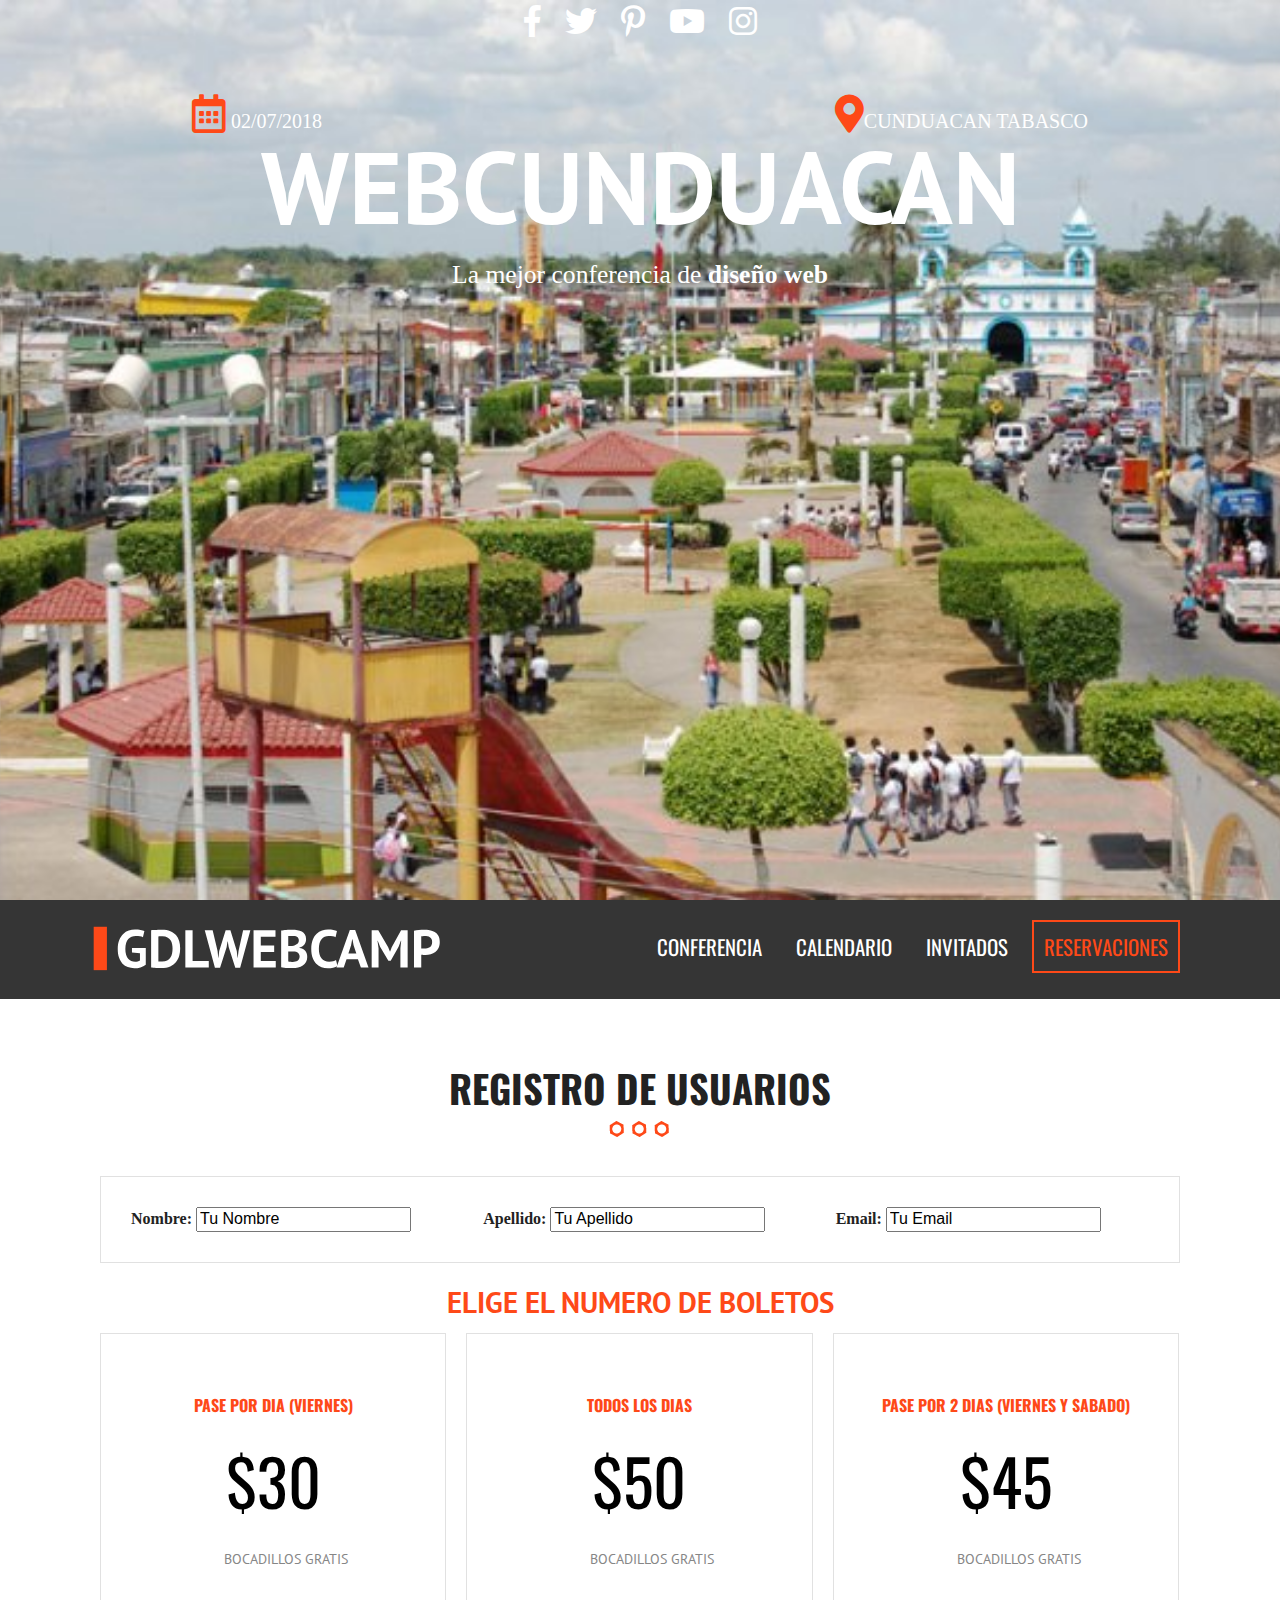
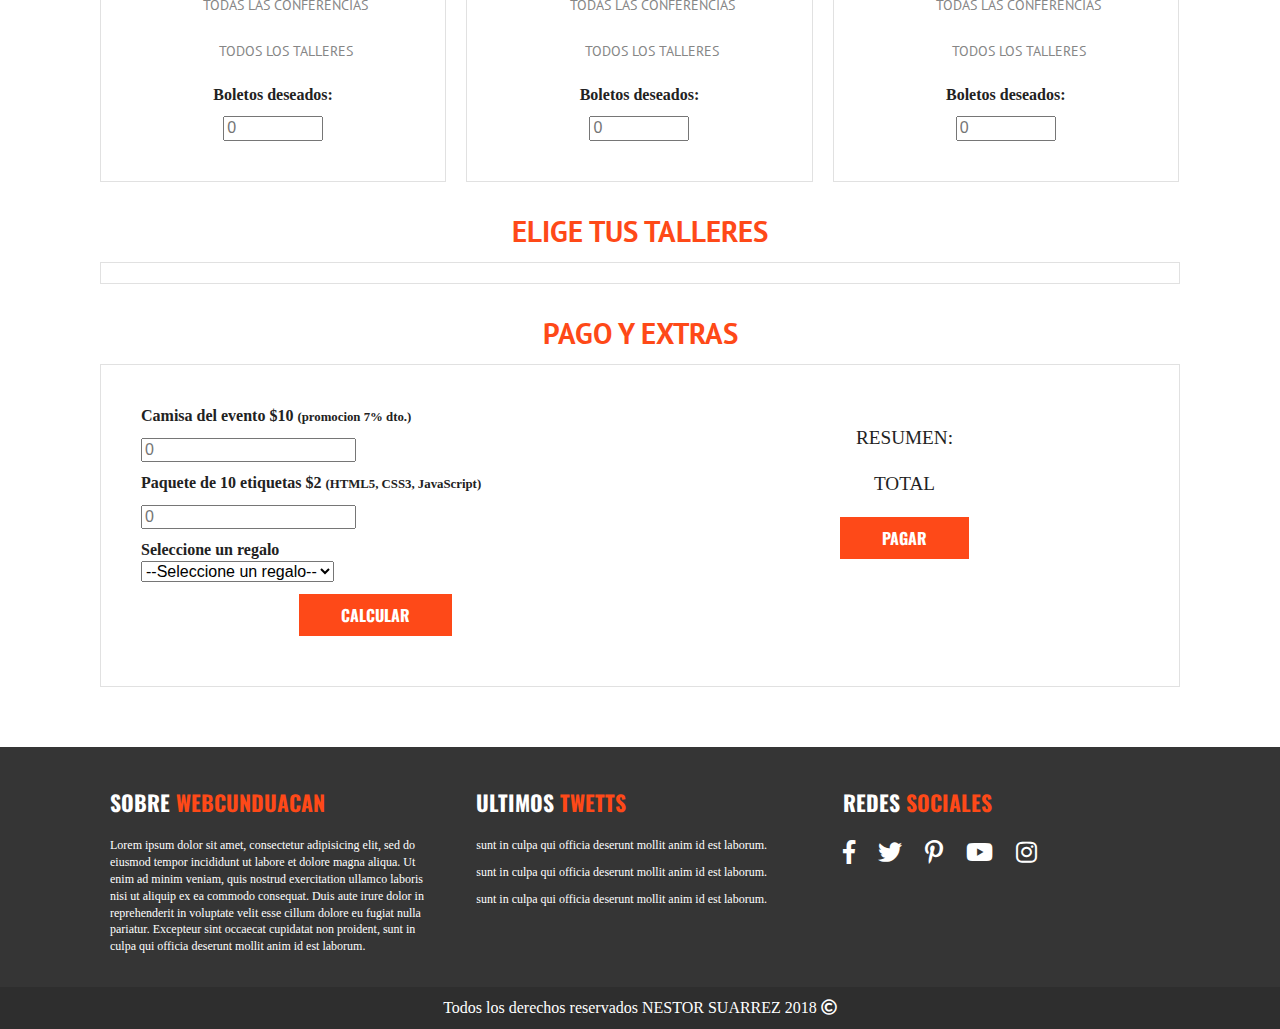
<file: registro.html>
<!doctype html>
<html class="no-js" lang="">

<head>
    <meta charset="utf-8">
    <meta http-equiv="x-ua-compatible" content="ie=edge">
    <title>WEB CUNDUACAN</title>
    <meta name="description" content="">
    <meta name="viewport" content="width=device-width, initial-scale=1">


    <link rel="manifest" href="site.webmanifest">
    <link rel="apple-touch-icon" href="icon.png">
    <!-- Place favicon.ico in the root directory -->

    <link rel="stylesheet" href="css/normalize.css">
    <link rel="stylesheet" href="css/main.css">
    <script src="js/vendor/modernizr-3.5.0.min.js"></script>
    <link rel="stylesheet" href="css/fontawesome-all.min.css">
    <link href="https://fonts.googleapis.com/css?family=Open+Sans|Oswald|PT+Sans" rel="stylesheet">
</head>

<body>
    <!--[if lte IE 9]>
            <p class="browserupgrade">You are using an <strong>outdated</strong> browser. Please <a href="https://browsehappy.com/">upgrade your browser</a> to improve your experience and security.</p>
        <![endif]-->

    <!-- Add your site or application content here -->
    <header class="site-header">
        <div class="hero">
            <div class="contenido-hero">
                <nav class="redes-sociales">
                    <a href="#"><i class="fab fa-facebook-f"></i></a>
                    <a href="#"><i class="fab fa-twitter"></i></a>
                    <a href="#"><i class="fab fa-pinterest-p"></i></a>
                    <a href="#"><i class="fab fa-youtube"></i></a>
                    <a href="#"><i class="fab fa-instagram"></i></a>
                </nav>
                <div class="informacion-evento">
                    <div class="clearfix">
                        <p class="fecha"><i class="far fa-calendar-alt" aria-hidden="true"></i> 02/07/2018</p>
                        <p class="ciudad"><i class="fas fa-map-marker-alt" aria-hidden="true"></i>Cunduacan Tabasco</p>
                    </div>
                    <h1 class="nombre-del-sitio">WebCunduacan</h1>
                    <p class="slogan">La mejor conferencia de <span>diseño web</span></p>
                </div>
                <!--informacion Evento-->
            </div>

        </div>
        <!--.hero-->
    </header>


    <div class="barra">
        <div class="contenedor clearfix">
            <div class="logo">
                <img src="img/logo.svg" alt="logo webcunduacan">

            </div>
            <div class="menu-movil">
                <span></span>
                <span></span>
                <span></span>
            </div>
            <nav class="navegacion-principal clearfix">
                <a href="#">Conferencia</a>
                <a href="#">Calendario</a>
                <a href="#">Invitados</a>
                <a href="registro.html">Reservaciones</a>
            </nav>

        </div>
        <!--contenedor-->

    </div>
    <!--.barra-->
    <section class="seccion contenedor">
        <h2>Registro de Usuarios</h2>
        <form id="registro" class="registro" action="index.html" method="post">
            <div id="datos_usuario" class="registro caja clearfix">
                <div class="campo">
                    <label for="nombre">Nombre:</label>
                    <input type="text" id="nombre" name="nombre" value="Tu Nombre">
                </div>
                <div class="campo">
                    <label for="apellido">Apellido:</label>
                    <input type="text" id="apellido" name="apellido" value="Tu Apellido">
                </div>
                <div class="campo">
                    <label for="email">Email:</label>
                    <input type="text" id="email" name="email" value="Tu Email">
                </div>
                <div class="error">
                </div>
            </div>
            <!--Datos de usuarios-->
            <div id="paquetes" class="paquetes">
                <h3>Elige el numero de boletos</h3>

                <ul class="lista-precios clearfix">
                    <li>
                        <div class="tabla-precio">
                            <h3>Pase por dia (viernes)</h3>
                            <p class="numero">$30</p>
                            <ul>
                                <li>Bocadillos Gratis</li>
                                <li>Todas las Conferencias</li>
                                <li>Todos los Talleres</li>
                            </ul>
                            <div class="orden">
                                <label for="pase_dia">Boletos deseados:</label>
                                <input type="number" min="0" id="pase_dia" size="3" placeholder="0">
                            </div>
                        </div>
                    </li>

                    <li>
                        <div class="tabla-precio">
                            <h3>Todos los Dias</h3>
                            <p class="numero">$50</p>
                            <ul>
                                <li>Bocadillos Gratis</li>
                                <li>Todas las Conferencias</li>
                                <li>Todos los Talleres</li>
                            </ul>
                            <div class="orden">
                                <label for="pase_completo">Boletos deseados:</label>
                                <input type="number" min="0" id="pase_completo" size="3" placeholder="0">
                            </div>
                        </div>
                    </li>

                    <li>
                        <div class="tabla-precio">
                            <h3>Pase por 2 dias (viernes y sabado)</h3>
                            <p class="numero">$45</p>
                            <ul>
                                <li>Bocadillos Gratis</li>
                                <li>Todas las Conferencias</li>
                                <li>Todos los Talleres</li>
                            </ul>
                            <div class="orden">
                                <label for="pase_dosdias">Boletos deseados:</label>
                                <input type="number" min="0" id="pase_dosdias" size="3" placeholder="0">
                            </div>
                        </div>
                    </li>
                </ul>
            </div>
            <!--Paquetes-->
            <div id="eventos" class="eventos clearfix">
                <h3>Elige tus talleres</h3>
                <div class="caja">
                    <div id="viernes" class="contenido-dia clearfix">
                        <h4>Viernes</h4>
                        <div>
                            <p>Talleres:</p>
                            <label><input type="checkbox" name="registro[]" id="taller_01" value="taller_01"><time>10:00</time> Responsive Web Design</label>
                            <label><input type="checkbox" name="registro[]" id="taller_02" value="taller_02"><time>12:00</time> Flexbox</label>
                            <label><input type="checkbox" name="registro[]" id="taller_03" value="taller_03"><time>14:00</time> HTML5 y CSS3</label>
                            <label><input type="checkbox" name="registro[]" id="taller_04" value="taller_04"><time>17:00</time> Drupal</label>
                            <label><input type="checkbox" name="registro[]" id="taller_05" value="taller_05"><time>19:00</time> WordPress</label>
                        </div>
                        <div>
                            <p>Conferencias:</p>
                            <label><input type="checkbox" name="registro[]" id="conf_01" value="conf_01"><time>10:00</time> Como ser Freelancer</label>
                            <label><input type="checkbox" name="registro[]" id="conf_02" value="conf_02"><time>17:00</time> Tecnologías del Futuro</label>
                            <label><input type="checkbox" name="registro[]" id="conf_03" value="conf_03"><time>19:00</time> Seguridad en la Web</label>
                        </div>
                        <div>
                            <p>Seminarios:</p>
                            <label><input type="checkbox" name="registro[]" id="sem_01" value="sem_01"><time>10:00</time> Diseño UI y UX para móviles</label>
                        </div>
                    </div>
                    <!--#viernes-->
                    <div id="sabado" class="contenido-dia clearfix">
                        <h4>Sábado</h4>
                        <div>
                            <p>Talleres:</p>
                            <label><input type="checkbox" name="registro[]" id="taller_06" value="taller_06"><time>10:00</time> AngularJS</label>
                            <label><input type="checkbox" name="registro[]" id="taller_07" value="taller_07"><time>12:00</time> PHP y MySQL</label>
                            <label><input type="checkbox" name="registro[]" id="taller_08" value="taller_08"><time>14:00</time> JavaScript Avanzado</label>
                            <label><input type="checkbox" name="registro[]" id="taller_09" value="taller_09"><time>17:00</time> SEO en Google</label>
                            <label><input type="checkbox" name="registro[]" id="taller_10" value="taller_10"><time>19:00</time> De Photoshop a HTML5 y CSS3</label>
                            <label><input type="checkbox" name="registro[]" id="taller_11" value="taller_11"><time>21:00</time> PHP Medio y Avanzado</label>
                        </div>
                        <div>
                            <p>Conferencias:</p>
                            <label><input type="checkbox" name="registro[]" id="conf_04" value="conf_04"><time>10:00</time> Como crear una tienda online que venda millones en pocos días</label>
                            <label><input type="checkbox" name="registro[]" id="conf_05" value="conf_05"><time>17:00</time> Los mejores lugares para encontrar trabajo</label>
                            <label><input type="checkbox" name="registro[]" id="conf_06" value="conf_06"><time>19:00</time> Pasos para crear un negocio rentable</label>
                        </div>
                        <div>
                            <p>Seminarios:</p>
                            <label><input type="checkbox" name="registro[]" id="sem_02" value="sem_02"><time>10:00</time> Aprende a Programar en una mañana</label>
                            <label><input type="checkbox" name="registro[]" id="sem_03" value="sem_03"><time>17:00</time> Diseño UI y UX para móviles</label>
                        </div>
                    </div>
                    <!--#sabado-->
                    <div id="domingo" class="contenido-dia clearfix">
                        <h4>Domingo</h4>
                        <div>
                            <p>Talleres:</p>
                            <label><input type="checkbox" name="registro[]" id="taller_12" value="taller_12"><time>10:00</time> Laravel</label>
                            <label><input type="checkbox" name="registro[]" id="taller_13" value="taller_13"><time>12:00</time> Crea tu propia API</label>
                            <label><input type="checkbox" name="registro[]" id="taller_14" value="taller_14"><time>14:00</time> JavaScript y jQuery</label>
                            <label><input type="checkbox" name="registro[]" id="taller_15" value="taller_15"><time>17:00</time> Creando Plantillas para WordPress</label>
                            <label><input type="checkbox" name="registro[]" id="taller_16" value="taller_16"><time>19:00</time> Tiendas Virtuales en Magento</label>
                        </div>
                        <div>
                            <p>Conferencias:</p>
                            <label><input type="checkbox" name="registro[]" id="conf_07" value="conf_07"><time>10:00</time> Como hacer Marketing en línea</label>
                            <label><input type="checkbox" name="registro[]" id="conf_08" value="conf_08"><time>17:00</time> ¿Con que lenguaje debo empezar?</label>
                            <label><input type="checkbox" name="registro[]" id="conf_09" value="conf_09"><time>19:00</time> Frameworks y librerias Open Source</label>
                        </div>
                        <div>
                            <p>Seminarios:</p>
                            <label><input type="checkbox" name="registro[]" id="sem_04" value="sem_04"><time>14:00</time> Creando una App en Android en una tarde</label>
                            <label><input type="checkbox" name="registro[]" id="sem_05" value="sem_05"><time>17:00</time> Creando una App en iOS en una tarde</label>
                        </div>
                    </div>
                    <!--#domingo-->
                </div>
                <!--.caja-->
            </div>
            <!--#eventos-->
            <div id="resumen" class="resumen ">
                <h3>Pago y Extras</h3>
                <div class="caja clearfix">
                    <div class="extras">
                        <div class="orden">
                            <label for="camisa_evento">Camisa del evento $10  <small>(promocion 7% dto.)</small></label>
                            <input type="number" min="0" id "camisa_evento" size="3" placeholder="0">
                        </div>
                        <!--orden-->
                        <div class="orden">
                            <label for="etiquetas">Paquete de 10 etiquetas $2  <small>(HTML5, CSS3, JavaScript)</small></label>
                            <input type="number" min="0" id "etiquetas" size="3" placeholder="0">
                        </div>
                        <!--orden-->
                        <div class="orden">
                            <label for="regalo">Seleccione un regalo</label><br>
                            <select id="regalo" required>
                            <option value="">--Seleccione un regalo--</option>
                            <option value="ETI">Etiquetas</option>
                            <option value="PUL">Pulsera</option>
                            <option value="PLU">Plumas</option>
                          </select>
                        </div>
                        <!--orden-->
                        <input type="button" id="calcular" class="button" value="Calcular">
                    </div>
                    <!--extra-->
                    <div class="total">
                        <p>resumen:</p>
                        <div class="lista-productos">
                        </div>
                        <p>Total</p>
                        <div class="suma-total">
                        </div>
                        <input id="btnRegistro" type="submit" class="button" value="Pagar">
                    </div>
                    <!--Total de pago-->
                </div>
            </div>
        </form>
    </section>



    <footer class="site-footer">
        <div class="contenedor clearfix">
            <div class="footer-informacion">
                <h3>sobre <span>WEBcunduacan</span></h3>
                <p>Lorem ipsum dolor sit amet, consectetur adipisicing elit, sed do eiusmod tempor incididunt ut labore et dolore magna aliqua. Ut enim ad minim veniam, quis nostrud exercitation ullamco laboris nisi ut aliquip ex ea commodo consequat. Duis
                    aute irure dolor in reprehenderit in voluptate velit esse cillum dolore eu fugiat nulla pariatur. Excepteur sint occaecat cupidatat non proident, sunt in culpa qui officia deserunt mollit anim id est laborum.</p>
            </div>
            <div class="ultimos-tweets">
                <h3>Ultimos <span>twetts</span></h3>
                <ul>
                    <li> sunt in culpa qui officia deserunt mollit anim id est laborum.</li>
                    <li> sunt in culpa qui officia deserunt mollit anim id est laborum.</li>
                    <li> sunt in culpa qui officia deserunt mollit anim id est laborum.</li>
                </ul>
            </div>
            <div class="menu">
                <h3>Redes <span>Sociales</span></h3>
                <nav class="redes-sociales">
                    <a href="#"><i class="fab fa-facebook-f"></i></a>
                    <a href="#"><i class="fab fa-twitter"></i></a>
                    <a href="#"><i class="fab fa-pinterest-p"></i></a>
                    <a href="#"><i class="fab fa-youtube"></i></a>
                    <a href="#"><i class="fab fa-instagram"></i></a>
                </nav>
            </div>
        </div>
        <p class="copyright">Todos los derechos reservados NESTOR SUARREZ 2018 <i class="far fa-copyright"></i></p>
    </footer>





    <script src="https://code.jquery.com/jquery-3.2.1.min.js" integrity="sha256-hwg4gsxgFZhOsEEamdOYGBf13FyQuiTwlAQgxVSNgt4=" crossorigin="anonymous"></script>
    <script>
        window.jQuery || document.write('<script src="js/vendor/jquery-3.2.1.min.js"><\/script>')
    </script>
    <script src="js/plugins.js"></script>
    <script src="js/main.js"></script>

    <!-- Google Analytics: change UA-XXXXX-Y to be your site's ID. -->
    <script>
        window.ga = function() {
            ga.q.push(arguments)
        };
        ga.q = [];
        ga.l = +new Date;
        ga('create', 'UA-XXXXX-Y', 'auto');
        ga('send', 'pageview')
    </script>
    <script src="https://www.google-analytics.com/analytics.js" async defer></script>
</body>

</html>
</file>
<file: css/main.css>
/*! HTML5 Boilerplate v6.0.1 | MIT License | https://html5boilerplate.com/ */

/*
 * What follows is the result of much research on cross-browser styling.
 * Credit left inline and big thanks to Nicolas Gallagher, Jonathan Neal,
 * Kroc Camen, and the H5BP dev community and team.
 */

/* ==========================================================================
   Base styles: opinionated defaults
   ========================================================================== */

html {
    color: #222;
    font-size: 1em;
    line-height: 1.4;
}

/*
 * Remove text-shadow in selection highlight:
 * https://twitter.com/miketaylr/status/12228805301
 *
 * Vendor-prefixed and regular ::selection selectors cannot be combined:
 * https://stackoverflow.com/a/16982510/7133471
 *
 * Customize the background color to match your design.
 */

::-moz-selection {
    background: #b3d4fc;
    text-shadow: none;
}

::selection {
    background: #b3d4fc;
    text-shadow: none;
}

/*
 * A better looking default horizontal rule
 */

hr {
    display: block;
    height: 1px;
    border: 0;
    border-top: 1px solid #ccc;
    margin: 1em 0;
    padding: 0;
}

/*
 * Remove the gap between audio, canvas, iframes,
 * images, videos and the bottom of their containers:
 * https://github.com/h5bp/html5-boilerplate/issues/440
 */

audio,
canvas,
iframe,
img,
svg,
video {
    vertical-align: middle;
}

/*
 * Remove default fieldset styles.
 */

fieldset {
    border: 0;
    margin: 0;
    padding: 0;
}

/*
 * Allow only vertical resizing of textareas.
 */

textarea {
    resize: vertical;
}

/* ==========================================================================
   Browser Upgrade Prompt
   ========================================================================== */

.browserupgrade {
    margin: 0.2em 0;
    background: #ccc;
    color: #000;
    padding: 0.2em 0;
}

/* ==========================================================================
   Author's custom styles
   ========================================================================== */

   html {
     box-sizing: border-box;
   }
   *,*:before,*:after {
     box-sizing: inherit;
   }
    {
     background-color: #f2f2f2;
     font-family: 'Open Sans', sans-serif;
   }
   /** Globales **/
   .contenedor {
     width: 98%;
     margin:0 auto;
   }
   @media only screen and (min-width:480px) {
     .contenedor {
       width: 95%;
     }
   }
   @media only screen and (min-width:768px) {
     .contenedor {
       width: 90%;
     }
   }
   @media only screen and (min-width:992px) {
     .contenedor {
       width: 90%;
       max-width: 1100px;
     }
   }
   .seccion {
     padding: 30px 0;
   }
   .seccion p {
     font-size: 1.2em;
     text-align: center;
   }
   h2 {
       font-family: 'Oswald', sans-serif;
       font-size: 2.4em;
       text-transform: uppercase;
       text-align: center;
   }
   h2::after {
     content: '';
     margin: 0 auto;
     background-image: url(../img/separador.png);
     height: 30px;
     width: 100px;
     display: block;
   }
   h3 {
     font-size: 1.8em;
     color: #fe4918;
     font-family: 'PT Sans', sans-serif;
     margin: 0;
   }
   .button {
     background-color: #fe4918;
     padding: 10px 40px;
     color: #ffffff;
     text-transform: uppercase;
     font-weight: bold;
      font-family: 'Oswald', sans-serif;
      text-decoration: none;
      font-size: 1em;
      margin-top: 20px;
      display: inline-block;
      transition: all .3s ease;
      border: 2px solid #fe4918;
   }
   .button.hollow,
   .button.hollow:hover {
     background-color: white;
     color: #fe4918;
   }
   .button.transparente {
     background-color: transparent;
     border: 2px solid #ffffff;
   }
   .button.transparente:hover {
     border: 2px solid #fe4918;
   }

   ul {
     list-style: none;
     margin:0;
     padding: 0;
   }
   .button:hover {
     background-color: #e33000;
   }
   .float-right {
     float: right;
   }
   /** Lettering**/
   h1.nombre-del-sitio span {
     position: relative;
     text-shadow: 0 0 30px black;
   }

   @media only screen and (min-width: 992px){
     .char1 {
           top: 20px; right:20px;
     }
     .char2 {
           top:0px; left:-20px;
     }
     .char3 {
       top:10px; right:20px;
     }
     .char4 {
       top:5px; right:10px;
     }
     .char5 {
       top:15px; right:10px;
     }
     .char6 {
       top:5px; left:10px;
     }
     .char7 {
       top:20px; left:-10px;
     }
     .char8 {
       top:0; left: 10px;
     }
     .char9 {
       top:10px;    right: 20px;
     }
     .char10 {
         top: 20px; right: 20px;
     }

   }

   /** Header **/

   div.hero {
     background-image: url(../img/encabezado.jpg);
     height: 100vh;
     background-position: top center;
     background-size: cover;
   }
   div.contenido-header {
     padding-top: 40px;
   }
   @media only screen and (min-width:768px) {
     div.contenido-header {
       padding-top: 10px;
     }
   }
   nav.redes-sociales {
     text-align: center;
   }
   nav.redes-sociales a {
     color: #ffffff;
     font-size: 2em;
     margin-right: 20px;
   }
   nav.redes-sociales a:last-child{
     margin-right: 0;
   }
   div.informacion-evento {
     text-align: center;
     color: #ffffff;
   }
   @media only screen and (min-width:768px) {
     div.informacion-evento {
       width: 70%;
       margin:0 auto;
       margin-top: 50px;
     }
   }
   div.informacion-evento p {
     margin:0;
     display: inline;
     font-size: 20px;
     text-transform: uppercase;
   }
   div.informacion-evento p i {
     color: #fe4918;
     font-size: 2.4rem;
   }
   p.fecha {
     float: left;
   }
   p.ciudad {
     float: right;
     text-align: right;
   }
   p.slogan {
     text-transform: none!important;
     font-size: 2vw!important;
   }
   p.slogan span {
     font-weight: bold;
   }
   h1.nombre-del-sitio {
     font-size: 5.9vw;
     text-transform: uppercase;
     font-family: 'PT Sans', sans-serif;
   }
   @media only screen and (min-width:768px) {
     h1.nombre-del-sitio {
       font-size: 8vw;
       margin: 0;
       line-height: 1;
       margin-bottom: 20px;
     }
   }
   /** Barra **/
   div.barra {
     background-color: #353535;
     padding: 20px 0;
   }
   .fixed {
     position: fixed;
     width: 100%;
     top: 0;
     left: 0;
     z-index: 2;
   }
   div.logo{
     width: 80%;
     float: left;
   }
   div.logo img {
     width: 100%;
   }
   @media only screen and (min-width:768px) {
     div.logo {
       width:33%;

     }
   }
   /** Nav principal **/
   nav.navegacion-principal {
     display: none;
     width: 100%;
   }
   nav.navegacion-principal a {
      font-family: 'Oswald', sans-serif;
      color: #ffffff;
      font-size: 1.3em;
      text-transform: uppercase;
      text-decoration: none;
      transition: all .6s ease;
      width: 100%;
      display: block;
      text-align: center;
      margin-bottom: 20px;
      clear: both;
   }
   nav.navegacion-principal a:hover {
     background-color: #fe4918;
   }
   nav.navegacion-principal a:last-child {
     border: 2px solid #fe4918;
     color: #fe4918;
   }
   nav.navegacion-principal a:last-child:hover {
     color: #ffffff;
   }
   @media only screen and (min-width:768px) {
     nav.navegacion-principal {
       width: 67%;
       float: right;
       text-align: right;
       display: block;
     }
     nav.navegacion-principal a {
       padding: 10px 10px;
       display: inline-block;
       width: auto;
       display: inline-block;
       text-align: center;
       margin:0 10px 0 0;
     }
   }
   div.menu-movil {
       width: 60px;
       display: block;
       float: right;
       text-align: right;
       margin-top: 12px;
   }

   div.menu-movil:hover {
       cursor: pointer;
   }

   @media only screen and (min-width: 768px) {
       div.menu-movil {
           display: none;
       }
   }

   div.menu-movil span{
       height: 8px;
       margin-bottom: 6px;
       background-color: white;
       display: block;
   }

   /** Talleres **/
   section.programa {
     position: relative;
   }
   div.contenedor-video {
     max-width: 100%;
     overflow-x: hidden;
   }
   div.contenido-programa {
     position: absolute;
     top: 0;
     left: 0;
     height: 100%;
     width: 100%;
   }
   div.programa-evento {
     background-color: rgba(255, 255, 255, .8);
     padding: 15px;
     margin-top: 80px;
   }
   @media only screen and (min-width:768px) {
       div.programa-evento {
           width: 70%;
       }
   }

   @media only screen and (min-width:992px) {
       div.programa-evento {
           width: 50%;
       }
   }
   nav.menu-programa {
     width: 100%;

   }
   @media only screen and (min-width:768px) {
       nav.menu-programa {
           display: table;
       }
   }
   nav.menu-programa a {
     display: block;
     text-align: center;
     color: #000000;
     text-decoration: none;
     font-family: 'Oswald', sans-serif;
     margin-bottom: 10px;
     font-size: 1.2em;
     position: relative;
       padding-bottom: 10px;
       border-bottom: 1px solid #fe4918;
   }
   nav.menu-programa a.activo::after {
     position: absolute;
     content: '';
     left:0;
     right:0;
     margin-left: auto;
     margin-right: auto;
     height: 20px;
     width: 30px;
     background-image: url('../img/talleres-flecha.jpg');
     background-position: top center;
     background-repeat: no-repeat;
     bottom: -20px;
   }
   @media only screen and (min-width:768px) {
       nav.menu-programa a {
         display: table-cell;
       }
   }
   nav.menu-programa a i,
   div.detalle-evento p i {
     color: #fe4918;
     font-size: 1.6em;
     margin-right: 10px;
   }
   div.ocultar {
     display: none;
   }
   /**detalle evento **/
   div.detalle-evento {
     margin-top: 20px;
     border-bottom: 1px solid black;
     padding: 0 20px;
   }
   div.detalle-evento:nth-child(2){
     border:none;
   }
   div.detalle-evento p {
     margin-bottom: 20px;
     font-size: 20px;
   }
   /* Invitados **/
   ul.lista-invitados li  {
     padding: 10px;
     float: left;
   }

   @media only screen and (min-width:480px) {
     ul.lista-invitados li  {
       width: 50%;
     }
   }
   @media only screen and (min-width:768px) {
     ul.lista-invitados li  {
       width: 33.3%;
     }
   }
   div.invitado {
     position: relative;
     overflow: hidden;
   }
   div.invitado img {
     max-width: 100%;
     filter:gray;
     -webkit-filter: grayscale(1);
     -webkit-transition: all .5s ease-in-out;
   }
   div.invitado:hover img {
     -webkit-filter: grayscale(0);
     -webkit-transform: scale(1.1);
   }
   div.invitado p {
     position: absolute;
     bottom: 0;
     left: 0;
     padding: 15px 10px;
     margin: 0;
     background-color: rgba(0, 0, 0, 0.55);
     width: 100%;
     text-align: left;
     font-family: 'Oswald', sans-serif;
     color: #fe4918;
     text-transform: uppercase;
   -webkit-transition: all .5s ease-in-out;
   }
   div.invitado:hover p {
     bottom: -80px;
     opacity: 0;
   }
   .parallax::before {
     width: 100%;
     height: 100%;
     position: absolute;
     top: 0;
     left: 0;
     background-repeat: no-repeat;
     background-size: cover;
   }
   div.contador {
     position: relative;
     height: auto;
   }
   div.contador::before  {
     background-image: url(../img/bg-resumen.jpg);
     content:'';
   }

   ul.resumen-evento {
     position: relative;
     padding: 120px 0;
   }
   ul.resumen-evento li {
     width: 50%;
     float: left;
     text-align: center;
     color: #ffffff;
     text-transform: uppercase;
     font-family: 'Oswald', sans-serif;
     font-size: 24px;
   }
   @media only screen and (min-width:768px){
     ul.resumen-evento li {
         width: 25%;
     }
   }
   p.numero {
     color: #fe4918;
     font-size: 4em;
     display: block;
     margin: 0 0 10px 0;
     font-family: 'Oswald', sans-serif;
   }
   /** Tabla de Precios **/
   ul.lista-precios > li {
     padding: 10px;
   }
   @media only screen and (min-width:768px){
     ul.lista-precios > li {
           float: left;
           width: 33.3%;
     }
   }

   div.tabla-precio {
     border: 1px solid #e1e1e1;
     background-color: #ffffff;
     padding: 40px 0;
     text-align: center;
     transition: all .3s ease;
   }
   div.tabla-precio:hover {
     transform: scale(1.1);
     border: 1px solid #fe4918;
     box-shadow: 0px 0px 50px #666;
   }
   div.tabla-precio ul li {
       font-family: 'PT Sans', sans-serif;
       font-size: 14px;
       margin-bottom: 20px;
       text-transform: uppercase;
       color: #868686;
       line-height: 26px;
   }
   div.tabla-precio ul li:before {
     font-family: 'FontAwesome';
     display: inline-block;
     vertical-align: top;
     padding: 0 5px;
     font-size: 20px;
     color: green;
     -webkit-font-smoothing: antialiased;
     content: '\f00c';

   }
   div.tabla-precio h3 {
     font-family: 'Oswald', sans-serif;
     font-size:16px;
     text-transform: uppercase;
   }
   div.tabla-precio p.numero {
     color: #000000;
     margin: 20px 0;
   }

   /**+ MAPA   **/

   div.mapa {
     height: 420px;
     background-color: green;
   }
   /**+ Testimoniales   **/
   div.testimoniales {
     padding-bottom: 20px;
   }
   div.testimonial {
     padding: 5px;
   }
   @media only screen and (min-width:768px){
     div.testimonial {
       float: left;
       width: 33.3%;
     }
   }
   blockquote {
     background-color: #ffffff;
     border: 1px solid #e1e1e1;
     position: relative;
     margin: 0 0 10px 0;
     padding-bottom: 20px;
   }
   blockquote p {
     text-align: justify!important;
     font-size: 1em!important;
     font-family: 'PT Sans', sans-serif;
     padding: 0 20px 0 65px;
   }
   blockquote p::before {
     content: '\201c';
     position: absolute;
     left: 13px;
     top: 8px;
     font-size: 8rem;
     margin:0;
     padding:0;
     line-height: 1;
     color: #fe4918;
   }
   footer.info-testimonial {
     padding: 0;
     background-color: transparent;
   }
   footer.info-testimonial img {
     float: left;
     width: 20%;
     border-radius: 50%;
     margin-left: 20px;
   }
   footer.info-testimonial cite {
     text-align: left;
     color:#fe4918;
     text-transform: uppercase;
     font-size: 12px;
     padding-top: 20px;
     width: 66.6%;
     float: right;
     font-weight: bold;
     font-style:normal;
   }
   footer.info-testimonial cite span {
     color: #000000;
     display: block;
     text-transform: none;
     margin-top: 5px;
   }
   /*** Newsletter:   **/
   div.newsletter {
     position: relative;
     height: auto;
   }
   div.newsletter::before {
     background-image: url(../img/bg-newsletter.jpg);
     content: '';
   }
   div.newsletter .contenido {
     padding: 100px 0;
     color: #ffffff;
     text-align: center;
     position: relative;
   }
   div.newsletter .contenido p {
     font-size: 1.2em;
     text-transform: lowercase;
   }
   div.newsletter .contenido h3 {
     color: #ffffff;
     text-transform: uppercase;
     font-size: 7vw;
     font-family: 'PT Sans', sans-serif;
   }
   /** Cuenta Regresiva**/
   div.cuenta-regresiva ul li {
     text-transform: uppercase;
     font-family: 'Oswald', sans-serif;
     font-size: 1.6rem;
     text-align: center;
   }

   @media only screen and (min-width:768px){
       div.cuenta-regresiva ul li {
           width: 25%;
           float: left;
       }
   }

   /** Footer **/


   footer {
     background-color: #353535;
     padding-top: 40px;
     margin-top: 20px;
   }
   footer .contenedor > div {
     color: #ffffff;
     padding: 0px 20px;
     font-size: 12px;
   }
   @media only screen and (min-width:768px){
     footer .contenedor > div {
         width: 33.3%;
         float: left;
     }
   }

   footer h3 {
     color: #ffffff;
     text-transform: uppercase;
     font-family: 'Oswald', sans-serif;
     margin-bottom: 20px;
   }
   footer h3 span {
     color: #fe4918;
   }
   footer .ultimos-tweets li {
     margin-bottom: 10px;
   }
   footer nav.redes-sociales {
     text-align: left;
   }
   p.copyright {
     background-color: #2e2e2e;
     color: #ffffff;
     padding: 10px 0;
     margin:20px 0 0 0;
     text-align: center;
   }

   /*** INTERNAS **/
   /* Conferencia **/
   .navegacion-principal .activo {
     border-bottom: 2px solid #fe4918;
   }
   div.galeria a{
     display: inline-block;
     margin-bottom: 5px;
   }
   /* Registro **/
   form.registro h3 {
     text-align: center;
     text-transform: uppercase;
     margin: 20px 0 0 0;
   }
   form.registro label {
     margin-bottom: 5px;
     font-weight: bold;
   }
   h4 {
     text-align: center;
     text-transform: uppercase;
     border-bottom: 2px solid #fe4918;
     padding-bottom: 10px;
     font-size: 1.2em;
   }
   div.caja {
     background-color: white;
     border: 1px solid #e1e1e1;
     padding: 10px;
     margin: 10px;
   }
   div.campo {
     padding: 20px;
   }

   @media only screen and (min-width:768px) {
     div.campo {
       float: left;
       width: 33.3%;
     }
   }
   div.paquetes .tabla-precio:hover {
     transform: none;
     box-shadow: none;
   }
   div.paquetes .tabla-precio input {
     clear: both;
     width: 100px;
     margin: 10px auto 0 auto;
     display: block;
   }

   .contenido-dia {
     padding: 20px;
     display: none;
   }
   @media only screen and (min-width:768px) {
     .contenido-dia > div {
           float:left;
           width: 33.3%;
     }
   }
   .contenido-dia > div p {
     text-align: left;
   }
   .contenido-dia > div label {
     display: block;
     margin-bottom: 10px;
   }
   .contenido-dia > div input {
     margin-right: 10px;
   }
   .contenido-dia > div label time {
     color: #fe4918;
     font-weight: bold;
   }
   .contenido-dia .autor {
       font-weight: bold;
       font-family: arial,helvetica;
       text-transform: uppercase;
       font-size: 12px;
   }

   /* Resumen Registro */

   div.resumen p {
     font-size: 1.2em;
     text-transform: uppercase;
   }

   div.resumen div.extras {
     float: left;
     width: 50%;
     padding: 30px;
   }
   div.extras div.orden {
       text-align: left;
       margin-bottom: 10px;
   }
   div.extras div.orden input {
     margin: 10px 0 0 0 ;
   }
   div.resumen div.total {
     float: right;
     width: 50%;
     padding: 30px;
   }
   div.resumen input {
       display: block;
       margin: 10px auto;
   }
   #lista-productos {
     background-color: #e1e1e1;
     padding: 20px;
     display: none;
   }
   #suma-total {
     text-align: center;
     font-size: 2em;
     color: #fe4918;
   }
   input[disabled].button {
     opacity: .5;
   }
   #error {
     clear: both;
     padding: 20px;
     text-align: center;
     display: none;
   }
/* ==========================================================================
   Helper cl
   asses
   ========================================================================== */

/*
 * Hide visually and from screen readers
 */

.hidden {
    display: none !important;
}

/*
 * Hide only visually, but have it available for screen readers:
 * https://snook.ca/archives/html_and_css/hiding-content-for-accessibility
 *
 * 1. For long content, line feeds are not interpreted as spaces and small width
 *    causes content to wrap 1 word per line:
 *    https://medium.com/@jessebeach/beware-smushed-off-screen-accessible-text-5952a4c2cbfe
 */

.visuallyhidden {
    border: 0;
    clip: rect(0 0 0 0);
    -webkit-clip-path: inset(50%);
    clip-path: inset(50%);
    height: 1px;
    margin: -1px;
    overflow: hidden;
    padding: 0;
    position: absolute;
    width: 1px;
    white-space: nowrap; /* 1 */
}

/*
 * Extends the .visuallyhidden class to allow the element
 * to be focusable when navigated to via the keyboard:
 * https://www.drupal.org/node/897638
 */

.visuallyhidden.focusable:active,
.visuallyhidden.focusable:focus {
    clip: auto;
    -webkit-clip-path: none;
    clip-path: none;
    height: auto;
    margin: 0;
    overflow: visible;
    position: static;
    width: auto;
    white-space: inherit;
}

/*
 * Hide visually and from screen readers, but maintain layout
 */

.invisible {
    visibility: hidden;
}

/*
 * Clearfix: contain floats
 *
 * For modern browsers
 * 1. The space content is one way to avoid an Opera bug when the
 *    `contenteditable` attribute is included anywhere else in the document.
 *    Otherwise it causes space to appear at the top and bottom of elements
 *    that receive the `clearfix` class.
 * 2. The use of `table` rather than `block` is only necessary if using
 *    `:before` to contain the top-margins of child elements.
 */

.clearfix:before,
.clearfix:after {
    content: " "; /* 1 */
    display: table; /* 2 */
}

.clearfix:after {
    clear: both;
}

/* ==========================================================================
   EXAMPLE Media Queries for Responsive Design.
   These examples override the primary ('mobile first') styles.
   Modify as content requires.
   ========================================================================== */

@media only screen and (min-width: 35em) {
    /* Style adjustments for viewports that meet the condition */
}

@media print,
       (-webkit-min-device-pixel-ratio: 1.25),
       (min-resolution: 1.25dppx),
       (min-resolution: 120dpi) {
    /* Style adjustments for high resolution devices */
}

/* ==========================================================================
   Print styles.
   Inlined to avoid the additional HTTP request:
   http://www.phpied.com/delay-loading-your-print-css/
   ========================================================================== */

@media print {
    *,
    *:before,
    *:after {
        background: transparent !important;
        color: #000 !important; /* Black prints faster:
                                   http://www.sanbeiji.com/archives/953 */
        box-shadow: none !important;
        text-shadow: none !important;
    }

    a,
    a:visited {
        text-decoration: underline;
    }

    a[href]:after {
        content: " (" attr(href) ")";
    }

    abbr[title]:after {
        content: " (" attr(title) ")";
    }

    /*
     * Don't show links that are fragment identifiers,
     * or use the `javascript:` pseudo protocol
     */

    a[href^="#"]:after,
    a[href^="javascript:"]:after {
        content: "";
    }

    pre {
        white-space: pre-wrap !important;
    }
    pre,
    blockquote {
        border: 1px solid #999;
        page-break-inside: avoid;
    }

    /*
     * Printing Tables:
     * http://css-discuss.incutio.com/wiki/Printing_Tables
     */

    thead {
        display: table-header-group;
    }

    tr,
    img {
        page-break-inside: avoid;
    }

    p,
    h2,
    h3 {
        orphans: 3;
        widows: 3;
    }

    h2,
    h3 {
        page-break-after: avoid;
    }
}
</file>
